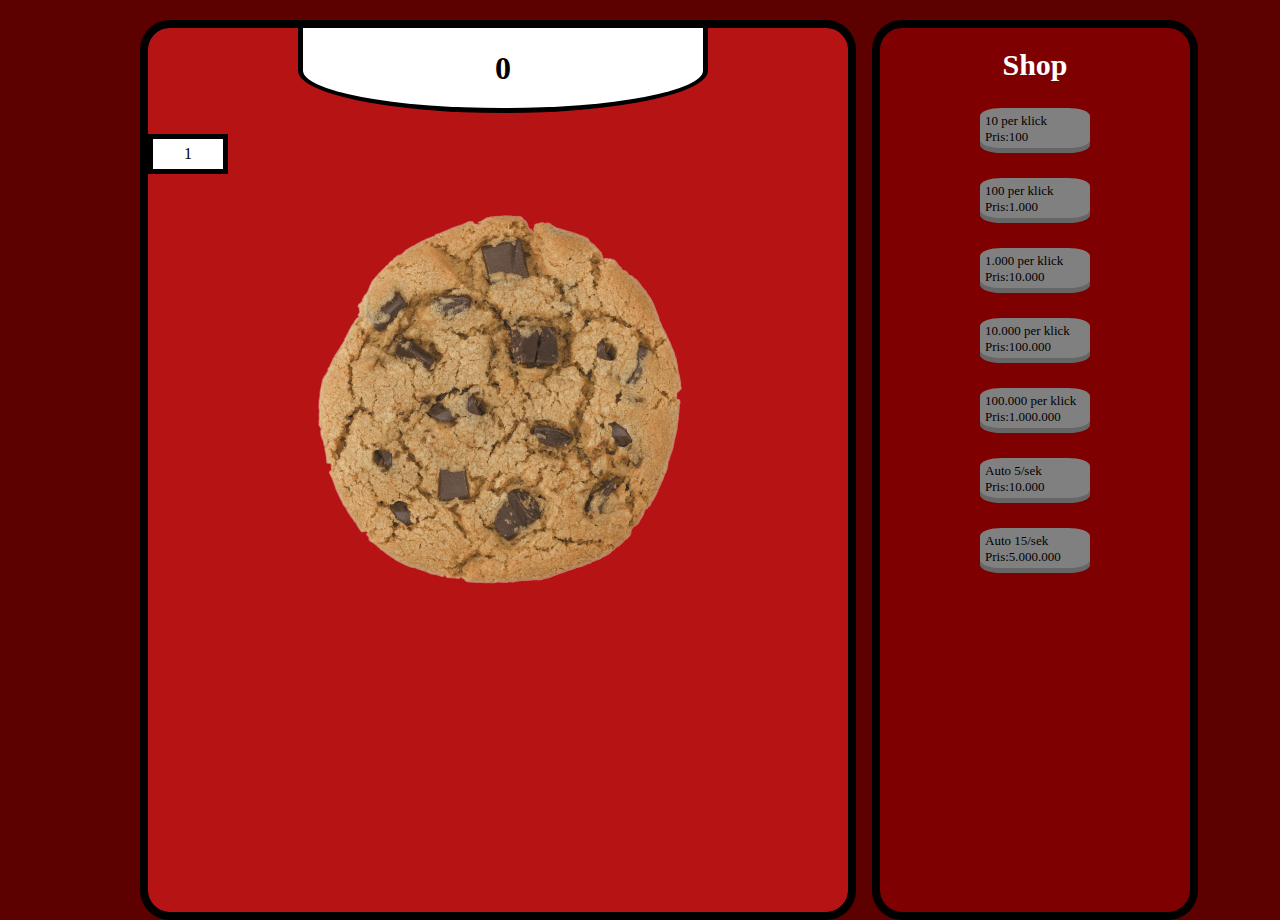
<file: simons/index.html>
<!DOCTYPE html>
<html lang="en">

    <head>

        <meta charset="UTF-8">
        <meta name="viewport" content="width=device-width, initial-scale=1.0">
        <meta http-equiv="X-UA-Compatible" content="ie=edge">
        <title>Cookie clicker 2.0</title>

        <link rel="icon" href="cookie.png">
        <link rel="stylesheet" href="style.css">
        <script src="main.js"></script>

    </head>

<body>
<article class="all-grid">

    <div class="hero" >
        <h1 id="score">0</h1>
        <p id="per-click">1</p>
        <a href="#" class="clicker" id="cookie" onclick="increase()">
        <img src="cookie.png" alt=""></a>
    </div>
    <aside class="upgrades"> 
        <h1>Shop</h1>   
        <a href="#" class="upg-1" onclick="increase_add_1()" id="upg_1">10 per klick Pris:100</a>
        <a href="#" class="upg-2" onclick="increase_add_2()" id="upg_2">100 per klick Pris:1.000</a>
        <a href="#" class="upg-3" onclick="increase_add_3()" id="upg_3">1.000 per klick Pris:10.000</a>
        <a href="#" class="upg-4" onclick="increase_add_4()" id="upg_4">10.000 per klick Pris:100.000</a>
        <a href="#" class="upg-5" onclick="increase_add_5()" id="upg_5">100.000 per klick Pris:1.000.000</a>
        <a href="#" class="upg-6" onclick="activate_auto()" id="upg-6">Auto 5/sek Pris:10.000</a>
        <a href="#" class="upg-7" onclick="activate_auto_2()" id="upg-7">Auto 15/sek Pris:5.000.000</a>
    </aside>

</article>
</body>
</html>
</file>
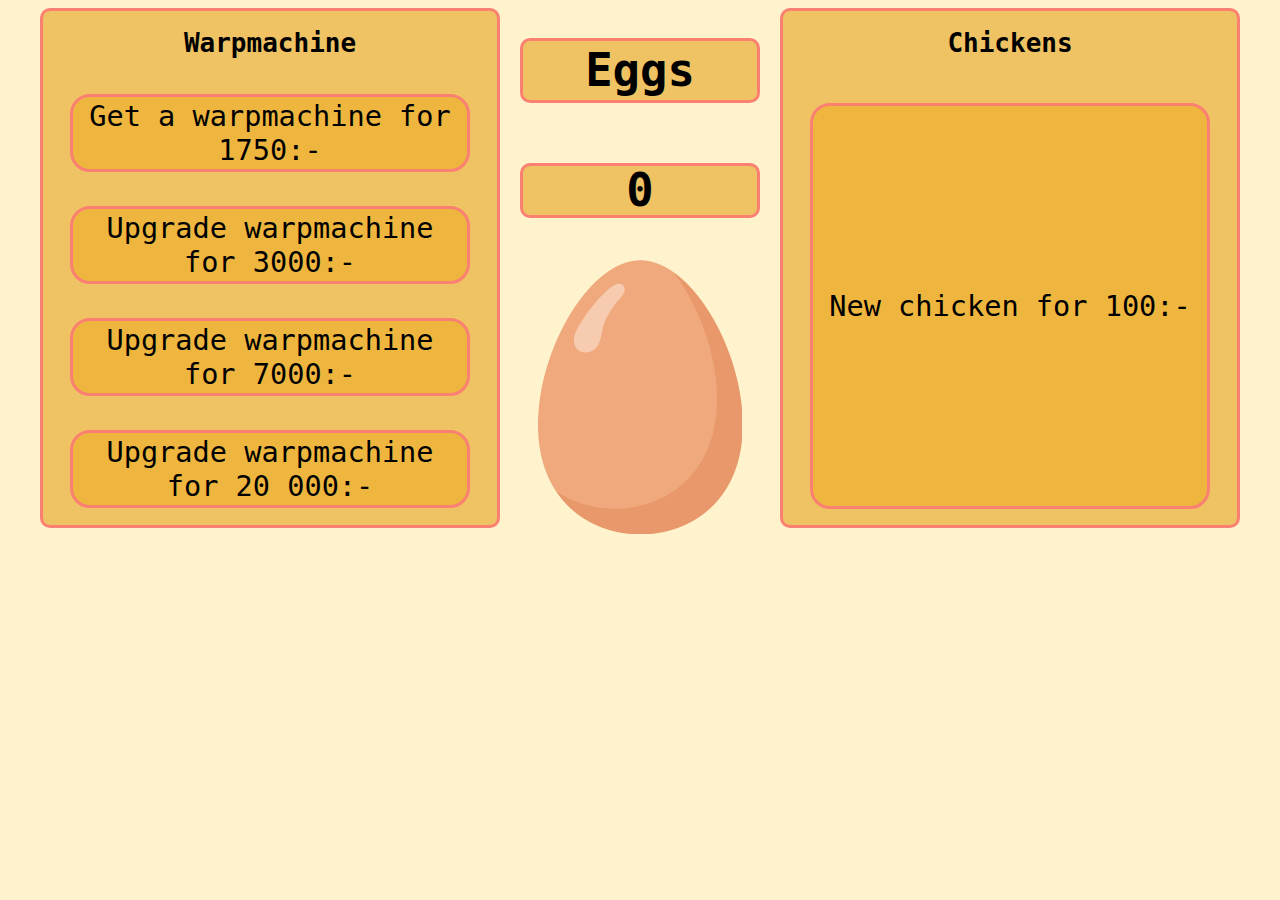
<file: alexanders/Clicker.html>
<!DOCTYPE html>
<html lang="en">
<head>
    <meta charset="UTF-8">
    <meta name="viewport" content="width=device-width, initial-scale=1.0">
    <meta http-equiv="X-UA-Compatible" content="ie=edge">
    <title>Egg-Master</title>
    <link rel="stylesheet" href="style.css">
    <script src="javascript.js"></script>
    <link rel="shortcut icon" href="Egg.png" type="image/x-icon">
</head>
<body>

    <div class="grid-container">

        <main>
            <h1 class="eggs">Eggs</h1>
            <h1 id="scorecounter">0</h1>
            <a class="clicker" onclick=oncl()><img src="Egg.png" alt=""></a>
        </main>
        <aside class="chickens">
            <div class="h1-container">
                <h1>Chickens</h1>
            </div>
            <button onclick=upgrade() id="inc" >New chicken for 100:-</button>
        </aside>
        <aside class="aside-left">
            <div class="h1-container2">
                <h1>Warpmachine</h1>
            </div>
            <button onclick=warpmachine() id="warp1">Get a warpmachine for 1750:-</button>
            <button onclick=warpmachine_upg1() id="warp2">Upgrade warpmachine for 3000:-</button>
            <button onclick=warpmachine_upg2() id="warp3">Upgrade warpmachine for 7000:-</button>
            <button onclick=warpmachine_upg3() id="warp4">Upgrade warpmachine for 20 000:-</button>
        </aside>

    </div>
    
</body>
</html>
</file>
<file: simons/style.css>
body{
    margin: 0 auto;
    padding: 0;
    background: rgb(92, 0, 0);
    background-repeat: no-repeat;
    background-size: cover;
}

.all-grid{
    width: 1000px;
    display: grid;
    grid-template-columns: repeat(2, 1fr);
    grid-template-areas: 
    "hero upgrades";
    grid-template-rows: 100vh;
    margin: auto;
    grid-gap: 1rem;
    margin-top: 20px;
}

.clicker{
    display: block;
    border-radius: 100%;
    height: 400px;
    width: 400px;
    margin-top: 0;
    margin-left: 150px;
}

.clicker:active{
    background-size: cover;
    transform: translateY(3px);
}

.hero{
    grid-area: hero;
    background: rgb(182, 20, 20);
    border: black solid 8px;
    width: 700px;
    border-radius: 30px;
}

.upgrades{
    grid-area: upgrades;
    background: rgb(126, 0, 0);
    border: black 8px solid;
    border-radius: 30px;
}

.upgrades h1{
    text-align: center;
    margin-top: 10px;
    font-size: 30px;
    grid-area: h1;
    color: white;
    text-decoration: black; 
}

.upgrades a{
    border-radius: 20%;
    font-size: 13px;
    text-decoration: none;
    color: black;
    padding: 5px;
}

.hero h1{
    display: block;
    border-bottom-left-radius: 50%;
    border-bottom-right-radius: 50%;
    width: 400px;
    height: 80px;
    background: white;
    border: black solid 5px;
    border-top: 0px;
    margin-top: 0;
    margin-left: 150px;
    display: flex;
    justify-content: center;
    align-items: center;
}

.hero p {
    display: block;
    width: 70px;
    height: 30px;
    background: white;
    border: solid black 5px;
    display: flex;
    justify-content: center;
    align-items: center;    
}

aside {
    display: grid;
    grid-template-columns: repeat(1, 1fr);
    grid-template-areas: 
    "h1"
    "upg-1"
    "upg-2"
    "upg-3"
    "upg-4"
    "upg-5"
    "upg-6"
    "upg-7";
    grid-template-rows: 70px 70px 70px 70px 70px 70px 70px 70px;
    padding: 100px;
    padding-top: 10px;
}

.upg-1{
    display: block;
    width: 100px;
    height: 30px;
    background: grey;
    box-shadow: 0 5px #666;
    margin-top: 0;
    grid-area: upg-1;
}
.upg-1:hover{
    background: rgb(194, 194, 194);
}
.upg-1:active{
    background: rgb(255, 0, 0);
    box-shadow: 0 2.5px #666;
    transform: translateY(4px);
}
.upg_1_afford{
    display: block;
    width: 100px;
    height: 30px;
    background: rgb(0, 143, 0);
    box-shadow: 0 5px #666;
    grid-area: upg-1;
}
.upg_1_afford:hover{
    background: rgb(0, 184, 0);
}
.upg_1_afford:active{
    background: rgb(0, 184, 0);
    box-shadow: 0 2.5px #666;
    transform: translateY(4px);
}

.upg-2{
    display: block;
    width: 100px;
    height: 30px;
    background: grey;
    box-shadow: 0 5px #666;
    margin-top: 0;
    grid-area: upg-2;
}
.upg-2:hover{
    background: rgb(194, 194, 194);
}
.upg-2:active{
    background: rgb(255, 0, 0);
    box-shadow: 0 2.5px #666;
    transform: translateY(4px);
}
.upg_2_afford{
    display: block;
    width: 100px;
    height: 30px;
    background: rgb(0, 143, 0);
    box-shadow: 0 5px #666;
    grid-area: upg-2;
}
.upg_2_afford:hover{
    background: rgb(0, 184, 0);
}
.upg_2_afford:active{
    background: rgb(0, 184, 0);
    box-shadow: 0 2.5px #666;
    transform: translateY(4px);
}

.upg-3{
    display: block;
    width: 100px;
    height: 30px;
    background: grey;
    box-shadow: 0 5px #666;
    margin-top: 0;
    grid-area: upg-3;
}
.upg-3:hover{
    background: rgb(194, 194, 194);
}
.upg-3:active{
    background: rgb(255, 0, 0);
    box-shadow: 0 2.5px #666;
    transform: translateY(4px);
}
.upg_3_afford{
    display: block;
    width: 100px;
    height: 30px;
    background: rgb(0, 143, 0);
    box-shadow: 0 5px #666;
    grid-area: upg-3;
}
.upg_3_afford:hover{
    background: rgb(0, 184, 0);
}
.upg_3_afford:active{
    background: rgb(0, 184, 0);
    box-shadow: 0 2.5px #666;
    transform: translateY(4px);
}

.upg-4{
    display: block;
    width: 100px;
    height: 30px;
    background: grey;
    box-shadow: 0 5px #666;
    margin-top: 0;
    grid-area: upg-4;
}
.upg-4:hover{
    background: rgb(194, 194, 194);
}
.upg-4:active{
    background: rgb(255, 0, 0);
    box-shadow: 0 2.5px #666;
    transform: translateY(4px);
}
.upg_4_afford{
    display: block;
    width: 100px;
    height: 30px;
    background: rgb(0, 143, 0);
    box-shadow: 0 5px #666;
    grid-area: upg-4;
}
.upg_4_afford:hover{
    background: rgb(0, 184, 0);
}
.upg_4_afford:active{
    background: rgb(0, 184, 0);
    box-shadow: 0 2.5px #666;
    transform: translateY(4px);
}

.upg-5{
    display: block;
    width: 100px;
    height: 30px;
    background:grey;
    box-shadow: 0 5px #666;
    margin-top: 0;
    grid-area: upg-5;
}
.upg-5:hover{
    background: rgb(194, 194, 194);
}
.upg-5:active{
    background: rgb(255, 0, 0);
    box-shadow: 0 2.5px #666;
    transform: translateY(4px);
}
.upg_5_afford{
    display: block;
    width: 100px;
    height: 30px;
    background: rgb(0, 143, 0);
    box-shadow: 0 5px #666;
    grid-area: upg-5;
}
.upg_5_afford:hover{
    background: rgb(0, 184, 0);
}
.upg_5_afford:active{
    background: rgb(0, 184, 0);
    box-shadow: 0 2.5px #666;
    transform: translateY(4px);
}

.upg-6{
    display: block;
    width: 100px;
    height: 30px;
    background:grey;
    box-shadow: 0 5px #666;
    margin-top: 0;
    grid-area: upg-6;
}
.upg-6:hover{
    background: rgb(194, 194, 194);
}
.upg-6:active{
    background: rgb(255, 0, 0);
    box-shadow: 0 2.5px #666;
    transform: translateY(4px);
}
.upg_6_afford{
    display: block;
    width: 100px;
    height: 30px;
    background: rgb(190, 204, 0);
    box-shadow: 0 5px #666;
    grid-area: upg-6;
}
.upg_6_afford:hover{
    background: rgb(146, 156, 0);
}
.upg_6_afford:active{
    background: rgb(146, 156, 0);
    box-shadow: 0 2.5px #666;
    transform: translateY(4px);
}

.upg-7{
    display: block;
    width: 100px;
    height: 30px;
    background:grey;
    box-shadow: 0 5px #666;
    margin-top: 0;
    grid-area: upg-7;
}
.upg-7:hover{
    background: rgb(194, 194, 194);
}
.upg-7:active{
    background: rgb(255, 0, 0);
    box-shadow: 0 2.5px #666;
    transform: translateY(4px);
}
.upg_7_afford{
    display: block;
    width: 100px;
    height: 30px;
    background: rgb(190, 204, 0);
    box-shadow: 0 5px #666;
    grid-area: upg-7;
}
.upg_7_afford:hover{
    background: rgb(216, 231, 0);
}
.upg_7_afford:active{
    background: rgb(216, 231, 0);
    box-shadow: 0 2.5px #666;
    transform: translateY(4px);
}
</file>
<file: alexanders/style.css>
body {
    font-family: monospace;
    background: #FEF3CC;
}

.grid-container {
    width: 100%;
    max-width: 1200px;
    margin: auto;
    display: grid;
    grid-template-columns: repeat(5, 1fr);
    grid-template-areas:
    "aside-left aside-left main aside-right aside-right"
    "aside-left aside-left main aside-right aside-right"
    "aside-left aside-left main aside-right aside-right"
    "aside-left aside-left . aside-right aside-right";
    grid-template-rows: 110px 130px 160px 120px;
}

.aside-left {
    background: rgba(235, 183, 72, 0.8);
    grid-area: aside-left;
    padding: 0 10px;
    border: 3px solid salmon;
    border-radius: 10px;
    margin-right: 20px;
    display: grid;
    grid-template-columns: repeat(3, 1fr);
    grid-template-areas:
    ". h1-container2 ."
    "warp1 warp1 warp1"
    "warp2 warp2 warp2"
    "warp3 warp3 warp3"
    "warp4 warp4 warp4";
}

.eggs {
    background: rgba(235, 183, 72, 0.8);
    grid-area: header;
    display: flex;
    justify-content: center;
    align-items: center;
    border: 3px solid salmon;
    border-radius: 10px;
    font-size: 350%;
}

#scorecounter {
    background: rgba(235, 183, 72, 0.8);
    grid-area: scorecounter;
    display: flex;
    justify-content: center;
    align-items: center;
    border: 3px solid salmon;
    border-radius: 10px;
    font-size: 350%;
}

.chickens {
    background: rgba(235, 183, 72, 0.8);
    grid-area: aside-right;
    padding: 0 10px;
    border: 3px solid salmon;
    border-radius: 10px;
    margin-left: 20px;
    display: grid;
    grid-template-columns: repeat(3, 1fr);
    grid-template-areas:
    ". h1-container ."
    "inc inc inc";
    grid-template-rows: 75px 440px;
}

.h1-container {
    grid-area: h1-container;
    display: flex;
    justify-content: center;
}

.h1-container2 {
    grid-area: h1-container2;
    display: flex;
    justify-content: center;
}

main {
    grid-area: main;
    display: grid;
    grid-template-columns: repeat(1, 1fr);
    grid-template-areas:
    "header"
    "scorecounter"
    "clicker";
    grid-template-rows: 125px 115px 300px;
}

.clicker {
    grid-area: clicker;
    background: none;
    border: none;
    margin: auto;
    padding: auto;
    -webkit-transition-duration: 100ms;
}

.clicker:hover {
    background: rgba(238, 179, 52, 0.8);
    border: 3px solid salmon;
    border-radius: 10px;
}

.clicker:active {
    margin-top: 15px;
}

p {
    font-size: 70%;
}

button {
    grid-area: inc;
    background: rgba(238, 179, 52, 0.8);
    border: 3px solid salmon;
    border-radius: 20px;
    margin: 4%;
    -webkit-transition-duration: 100ms;
    font-family: monospace;
    font-size: 220%;
    display: flex;
    align-items: center;
    justify-content: center;
}

h1 {
    font-size: 200%;
}

button:hover {
    background: rgb(241, 167, 54);
}

#warp1 {
    grid-area: warp1;
}

#warp2 {
    grid-area: warp2;
}

#warp3 {
    grid-area: warp3;
}

#warp4 {
    grid-area: warp4;
}
</file>
